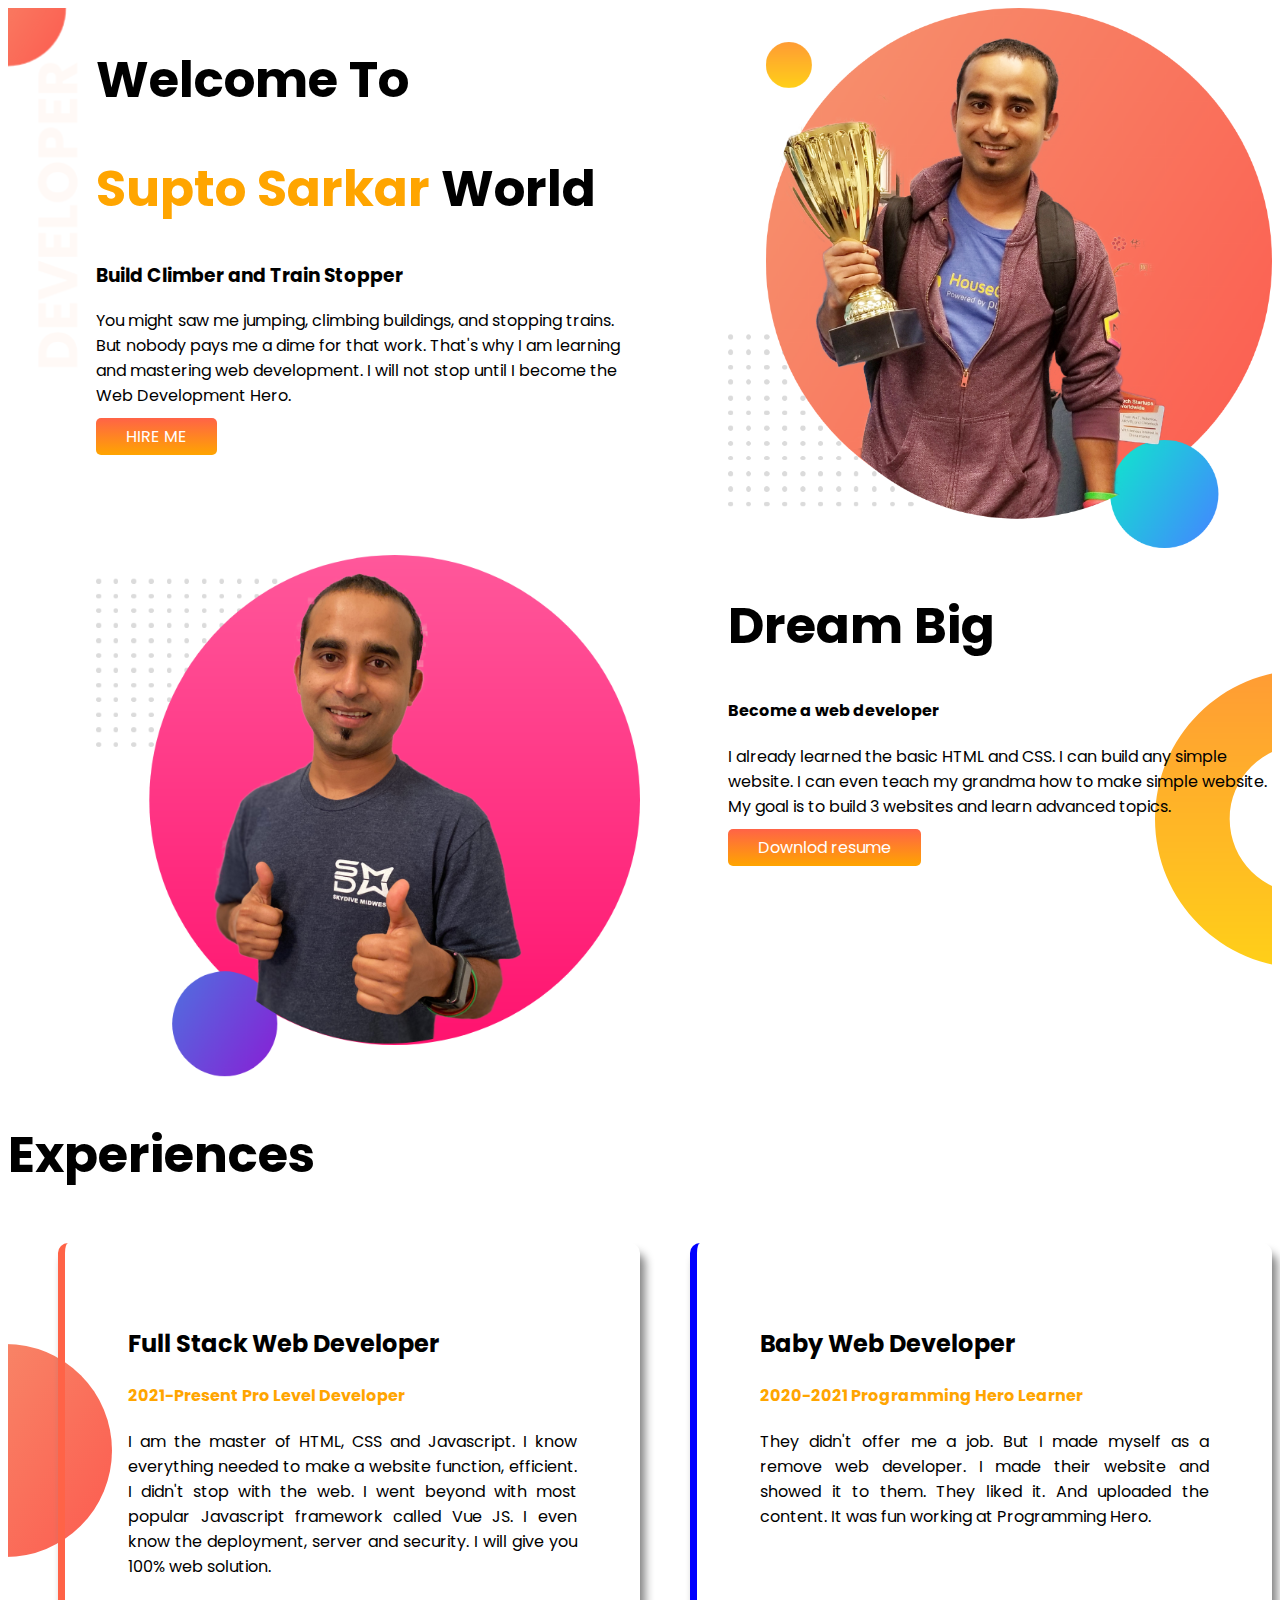
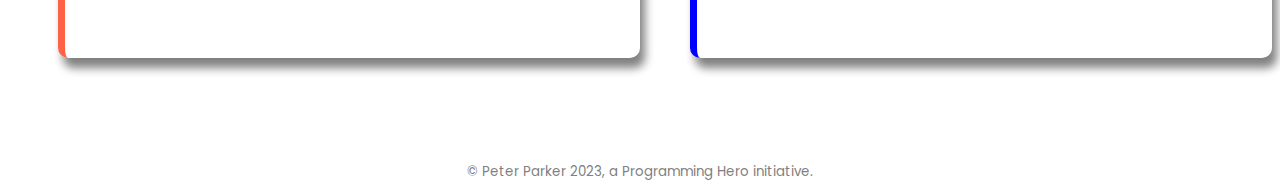
<file: index.html>
<!DOCTYPE html>
<html lang="en">
<head>
      <meta charset="UTF-8">
      <meta http-equiv="X-UA-Compatible" content="IE=edge">
      <meta name="viewport" content="width=device-width, initial-scale=1.0">
      <title>Supto Website</title><link rel="stylesheet" href="style.css">
      <link rel="preconnect" href="https://fonts.googleapis.com">
      <link rel="preconnect" href="https://fonts.gstatic.com" crossorigin>
      <link href="https://fonts.googleapis.com/css2?family=Poppins&display=swap" rel="stylesheet">

</head>
<body>
      <section   class="top-banner">
            <div  class="half-width">
                  <h1>Welcome To </h1>
            <h1><span>Supto Sarkar</span> World</h1>
            <h3>Build Climber and Train Stopper</h3>
            <p>You might saw me jumping, climbing buildings, and stopping trains. But nobody pays me a dime for that work. That's why I am learning and mastering web development. I will not stop until I become the Web Development Hero.</p>
            <a target="_blank" class="link-button" href="https://www.facebook.com/">HIRE ME</a>
            </div>
            <div  class="half-width">
                  <img src="images/jhankar.png" alt="">
            </div>
      </section>
      <section class="middle-banner">
            <div  class="half-width">
                  <img src="images/jhankar2 - Copy.png" alt="">
            </div>
            <div  class="half-width">
                  <h1>Dream Big</h1>
                  <h4>Become a web developer</h4>
                  <p>I already learned the basic HTML and CSS. I can build any simple website. I can even teach my grandma how to make simple website. My goal is to build 3 websites and learn advanced topics.</p>
                  <a target="_blank" class="link-button" href="https://www.facebook.com/">Downlod resume</a>

            </div>
      </section>
<section    class="experience">
<h1>Experiences</h1>
</section>
<Section class="last-banner">
<div id="full-stack" class="width">

<h2>Full Stack Web Developer</h2>
<h4 class="title">2021-Present Pro Level Developer</h4>
<p>
      I am the master of HTML, CSS and Javascript. I know everything needed to make a website function, efficient. I didn't stop with the web. I went beyond with most popular Javascript framework called Vue JS. I even know the deployment, server and security. I will give you 100% web solution.
</p>
</div>
<div id="baby-developer" class="width">
<h2>Baby Web Developer</h2>
<h4 class="title">2020-2021 Programming Hero Learner</h4>
<p>
      They didn't offer me a job. But I made myself as a remove web developer. I made their website and showed it to them. They liked it. And uploaded the content. It was fun working at Programming Hero.
</p>
</div>
</Section>
<footer><small>© Peter Parker 2023, a Programming Hero initiative.</small></footer>
</body>
</html>
</file>
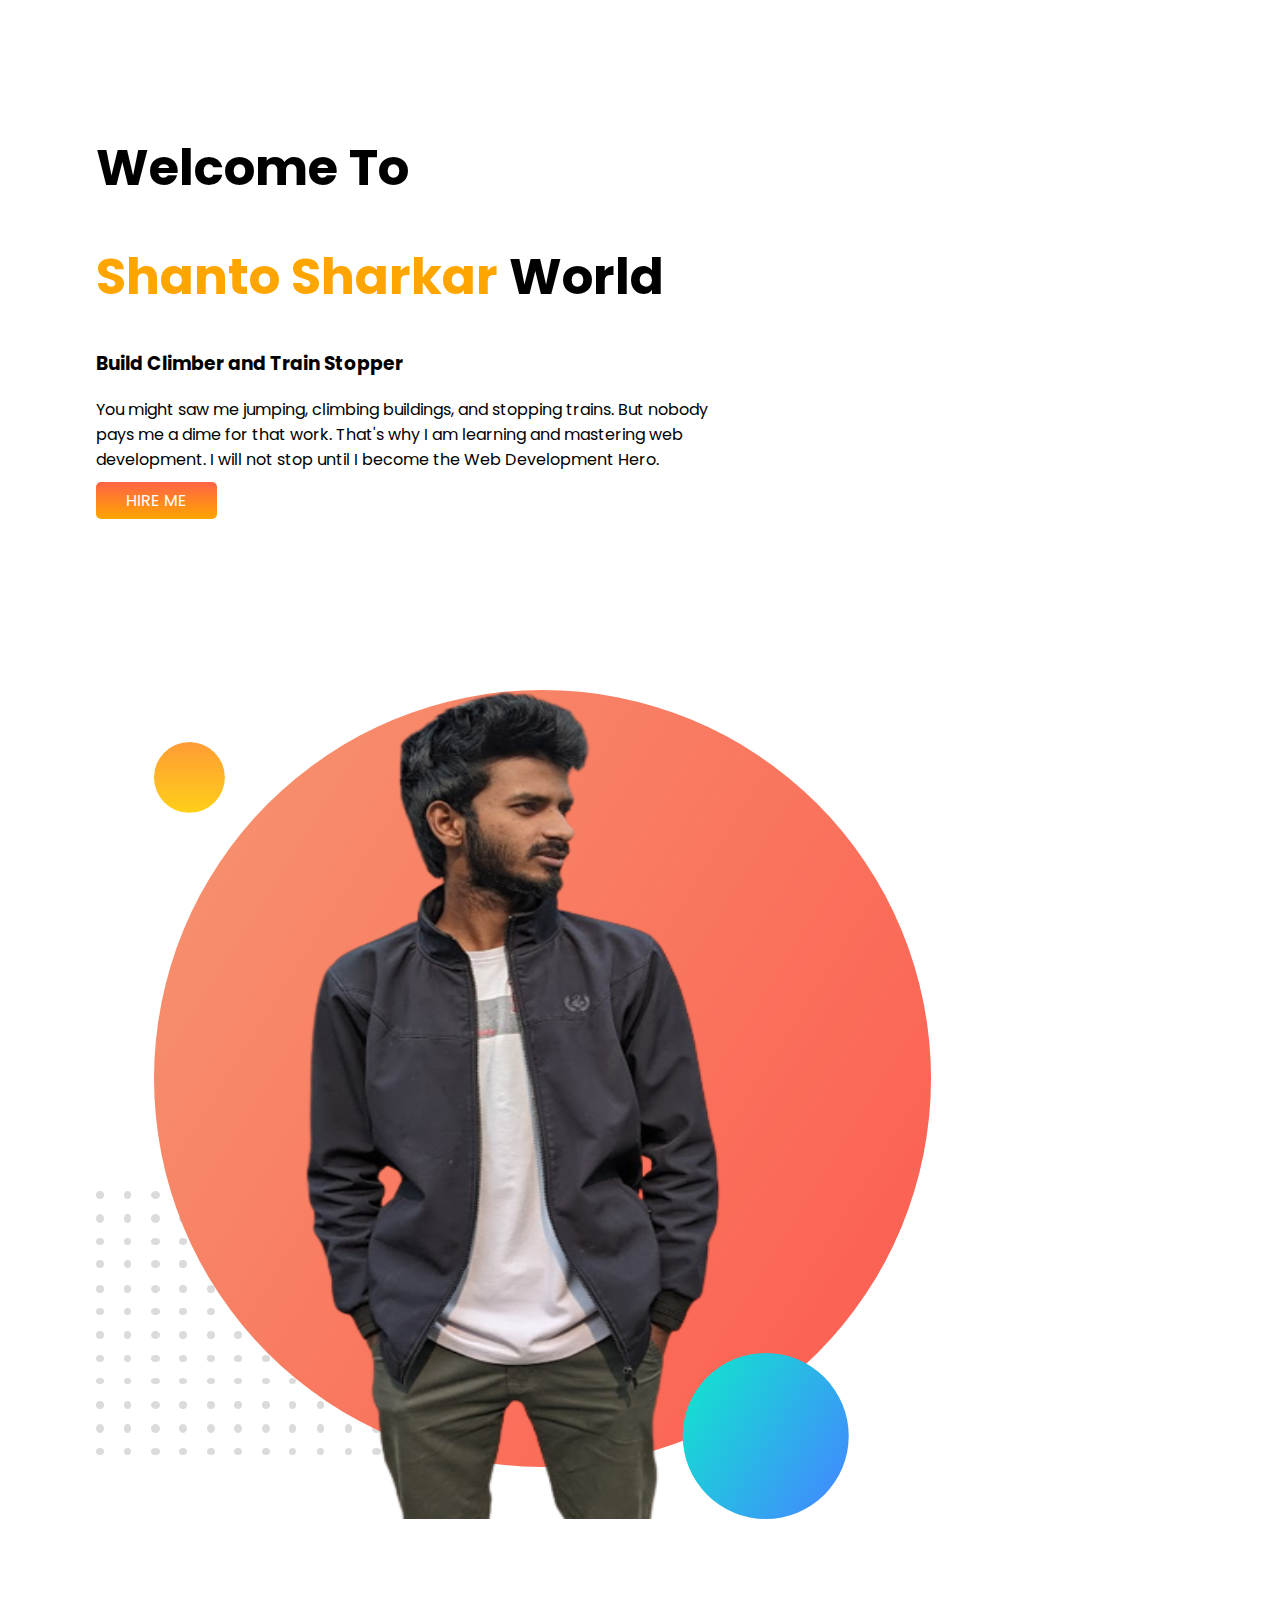
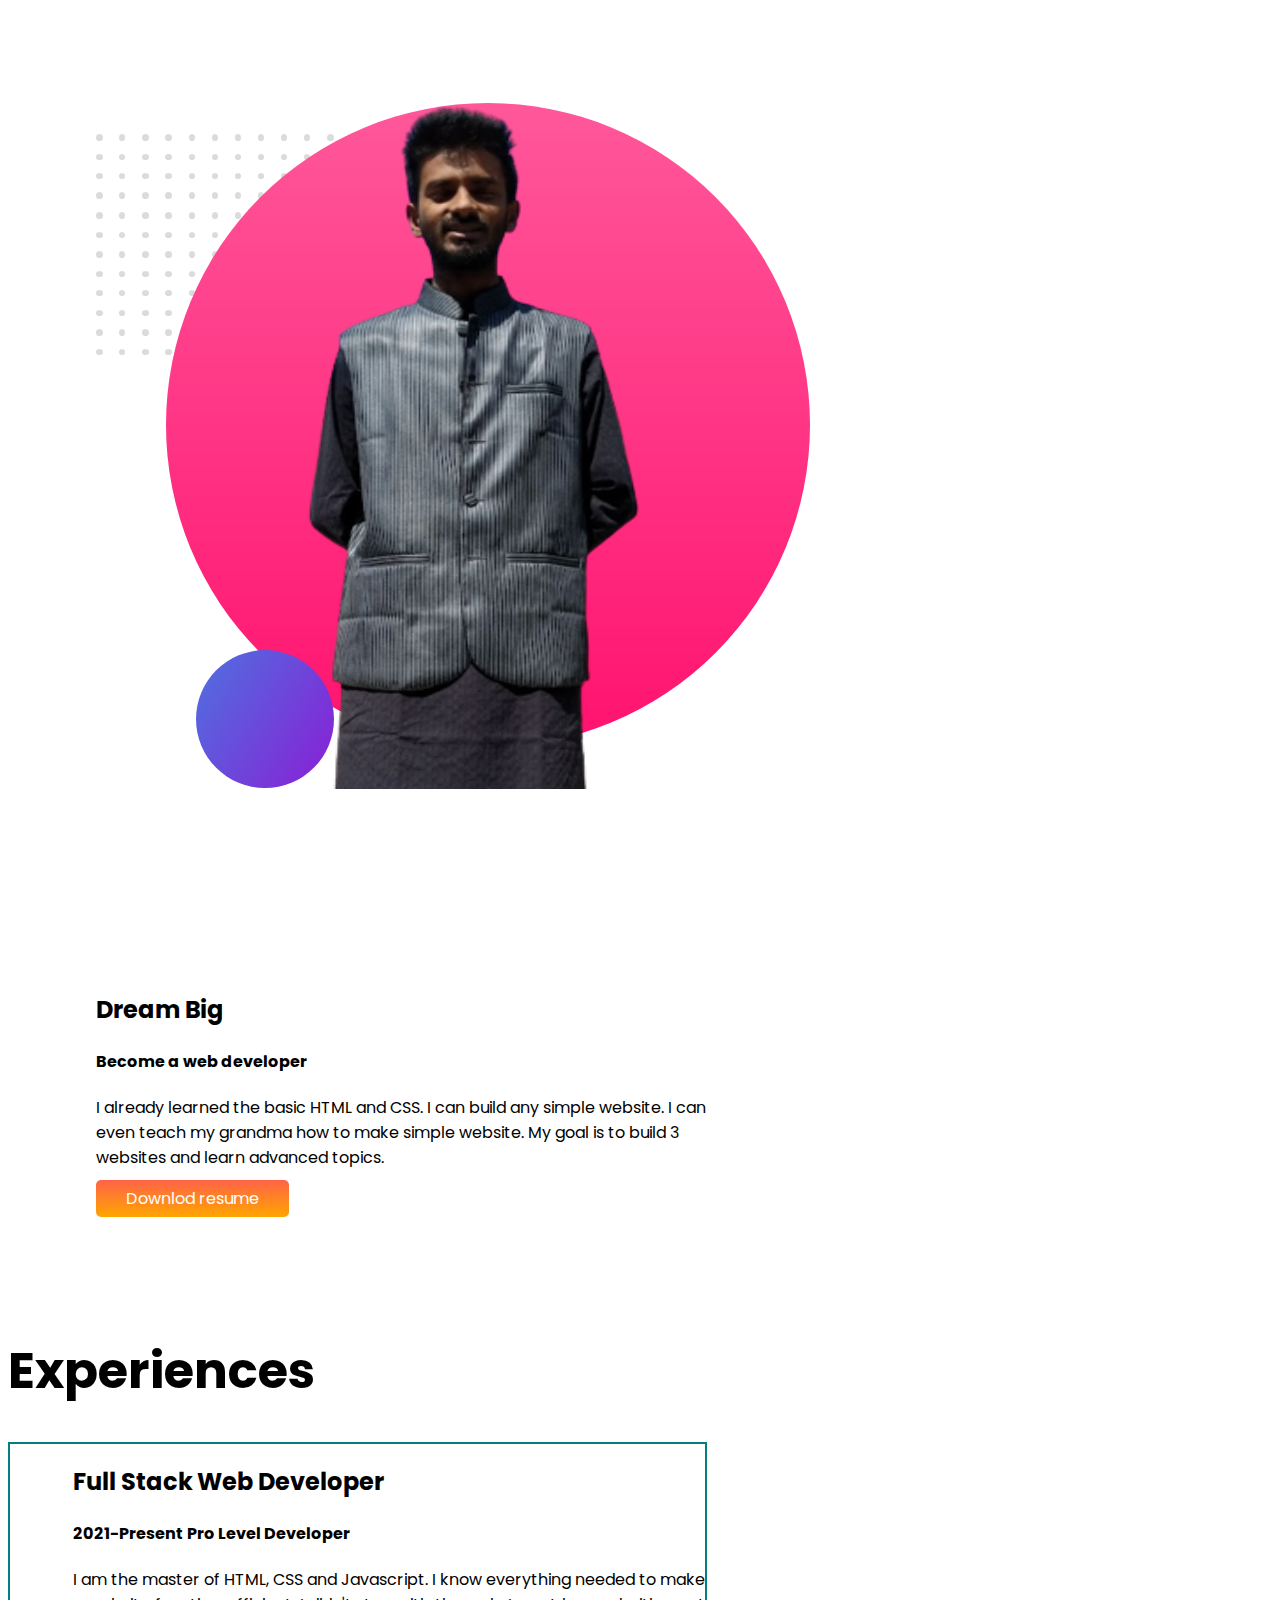
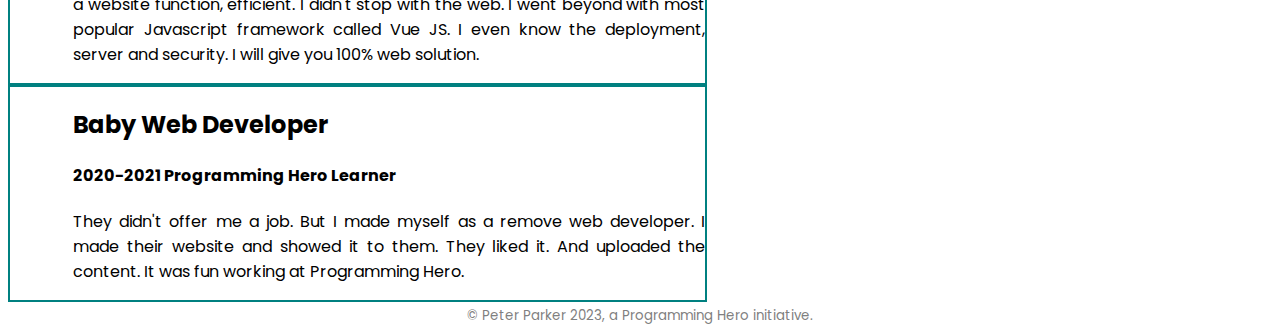
<file: showOff/supto.html>
<!DOCTYPE html>
<html lang="en">
<head>
      <meta charset="UTF-8">
      <meta http-equiv="X-UA-Compatible" content="IE=edge">
      <meta name="viewport" content="width=device-width, initial-scale=1.0">
      <title>Shanto  World</title>
      <link rel="stylesheet" href="Supto.css">
      <link rel="preconnect" href="https://fonts.googleapis.com">
      <link rel="preconnect" href="https://fonts.gstatic.com" crossorigin>
      <link href="https://fonts.googleapis.com/css2?family=Poppins&display=swap" rel="stylesheet">
      <style>
            @import url('https://fonts.googleapis.com/css2?family=Poppins&display=swap');
            </style>
</head>
<body>
 <section class="top-banner">
<div class="half-width">
<h1>Welcome To</h1>
<h1><span>Shanto Sharkar</span> World</h1>
<h3>Build Climber and Train Stopper</h3>
<p>
      You might saw me jumping, climbing buildings, and stopping trains. But nobody pays me a dime for that work. That's why I am learning and mastering web development. I will not stop until I become the Web Development Hero.
</p>
<a href="-blank" class="link-button" >HIRE ME</a>
</div>
<div class="half-width ">
<img  src ="images/shanto.png" alt="">
</div>
</section > 
<section class=" middle-banner">
 <div class="half-width">
<img src="images/my-bg2.png" alt="">
</div>
 <div class=" half-width">
<h2>Dream Big </h2>
<h4>Become a web developer </h4>
<p>
      I already learned the basic HTML and CSS. I can build any simple website. I can even teach my grandma how to make simple website. My goal is to build 3 websites and learn advanced topics.     
</p>
<a target="_blank" class="link-button" href="https://www.facebook.com/">Downlod resume</a>
</div>
</section>
<section>
      <h1> Experiences</h1>
</section>
<section class="last-banner">
<div class="width">     
<h2>Full Stack Web Developer</h2>
<h4>2021-Present Pro Level Developer</h4>
<p>
      I am the master of HTML, CSS and Javascript. I know everything needed to make a website function, efficient. I didn't stop with the web. I went beyond with most popular Javascript framework called Vue JS. I even know the deployment, server and security. I will give you 100% web solution.     
</p>
</div>
<div class="width">
<h2>Baby Web Developer</h2>
<h4>2020-2021  Programming Hero Learner</h4>
<p>
      They didn't offer me a job. But I made myself as a remove web developer. I made their website and showed it to them. They liked it. And uploaded the content. It was fun working at Programming Hero.
</p>
</div>
</section>
<section>
<footer><small>© Peter Parker 2023, a Programming Hero initiative.</small></footer>
</section>
</body>
</html>
</file>
<file: style.css>
body{
      font-family: 'Poppins', sans-serif;
}
span{
      color:orange;
}
.top-banner{
      display: flex;
      background-image: url(images/top-banner\ -\ Copy\ \(2\).png);
      background-repeat: no-repeat;
}
.middle-banner{
      display: flex;
      background-image: url(images/dream-bg\ -\ Copy.png);
      background-repeat: no-repeat;
      background-position: right;
}
h1{
      font-size: 50px;
}
.half-width img{
      width: 100%;
      
}
.half-width{
      width: 50%;
      padding-left: 7%;
}
.link-button{
      text-decoration: none;
      background-image: linear-gradient(tomato, orange);
      padding: 7px     30px;
      color: white;
      border-radius: 5px;
}
.title{
color: orange;

}
.last-banner{
display: flex;
margin-bottom: 100px;
background-image: url(images/exp-bg\ -\ Copy.png);
background-repeat: no-repeat;
background-position: left;

}
.width{
width: 40%;
padding: 5%;
text-align: justify;
box-shadow: 5px  10px 10px  grey;
margin-left: 50px;
border-radius: 10px;
}
footer{
      text-align: center;
      color: grey;
}
.experience{
      margin-bottom: 50px;
}
#full-stack{
      border-left:7px  solid tomato;
}
#baby-developer{
      border-left: 7px  solid blue;
}
</file>
<file: showOff/Supto.css>
body{
      font-family: 'Poppins', sans-serif;
}
span{
      color: orange;
}
.top-Banner{
display: flex;
}
.middle-Banner{
 display: flex;     
}
.last-Banner{
display: flex;
margin-bottom: 100px;      
}
.half-width {
width:50% ;
padding: 7%;

}
.link-button{
      text-decoration: none;
      background-image: linear-gradient(tomato, orange);
      padding: 7px     30px;
      color: white;
      border-radius: 5px;
}
.title{
color:orange ;
}
.width{
      width: 50%;
      padding-left: 5%;
      text-align: justify;
      border: 2px solid teal;
      box-shadow: 20px;
}
h1{
 font-size: 50px;     
}
footer{
      text-align: center;
      color: grey;
}
</file>
